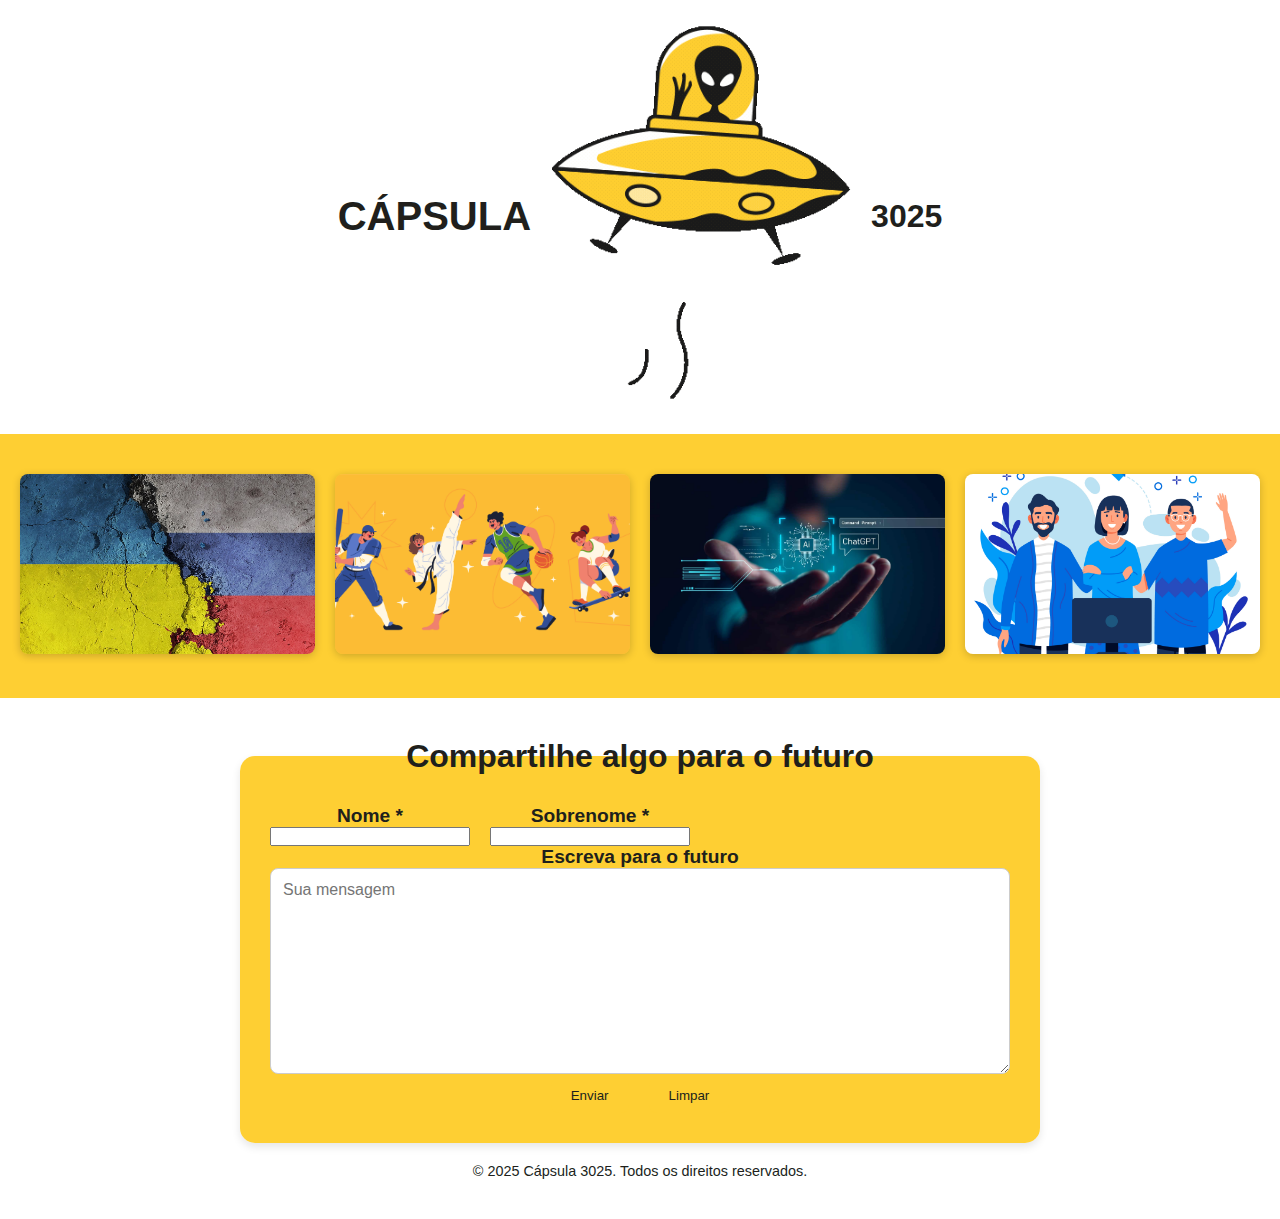
<file: html E css/index.html>
<!DOCTYPE html>
<html lang="pt-br">
<head>
  <meta charset="UTF-8">
  <meta name="viewport" content="width=device-width, initial-scale=1.0">
  <link rel="stylesheet" href="estilo-home/01.css">
  <title>Cápsula 3025</title>
</head>
<body>

<header>
  <div class="div-header">
    <h1 class="um">CÁPSULA</h1>
    <img class="dois" src="/imagens/98586ef9af.gif" alt="Animação cápsula">
    <h2 class="tres">3025</h2>
  </div>
</header>

<main>
  <a href="/seçoes/primeiro.html">
    <img src="/imagens/Ukraine-peace-hero-1200-x-675.jpg"
         alt="Imagem 1">
  </a>

  <a href="/seçoes/segundo.html">
    <img src="/imagens/9296556.jpg"
         alt="Imagem 2">
  </a>

  <a href="/seçoes/terceiro.html">
    <img src="/imagens/inteligencia-articial.jpg"
         alt="Imagem 3">
  </a>

  <a href="/seçoes/membros.html">
    <img src="/imagens/2672335.jpg"
         alt="Imagem 4">
  </a>
</main>

<footer>
  <form action="#" method="post">
    <fieldset>
      <legend>Compartilhe algo para o futuro</legend>

      <div class="input-group">
        <div>
          <label for="nome">Nome *</label><br>
          <input type="text" id="nome" name="nome" required>
        </div>

        <div>
          <label for="sobrenome">Sobrenome *</label><br>
          <input type="text" id="sobrenome" name="sobrenome" required>
        </div>
      </div>

      <div>
        <label for="mensagem">Escreva para o futuro</label><br>
        <textarea id="mensagem" name="mensagem" placeholder="Sua mensagem" rows="10" required></textarea>
      </div>

      <div class="buttons">
        <button type="submit">Enviar</button>
        <button type="reset">Limpar</button>
      </div>
    </fieldset>
  </form>

  <div class="footer-bottom">
    &copy; 2025 Cápsula 3025. Todos os direitos reservados.
  </div>
</footer>

</body>
</html>
</file>
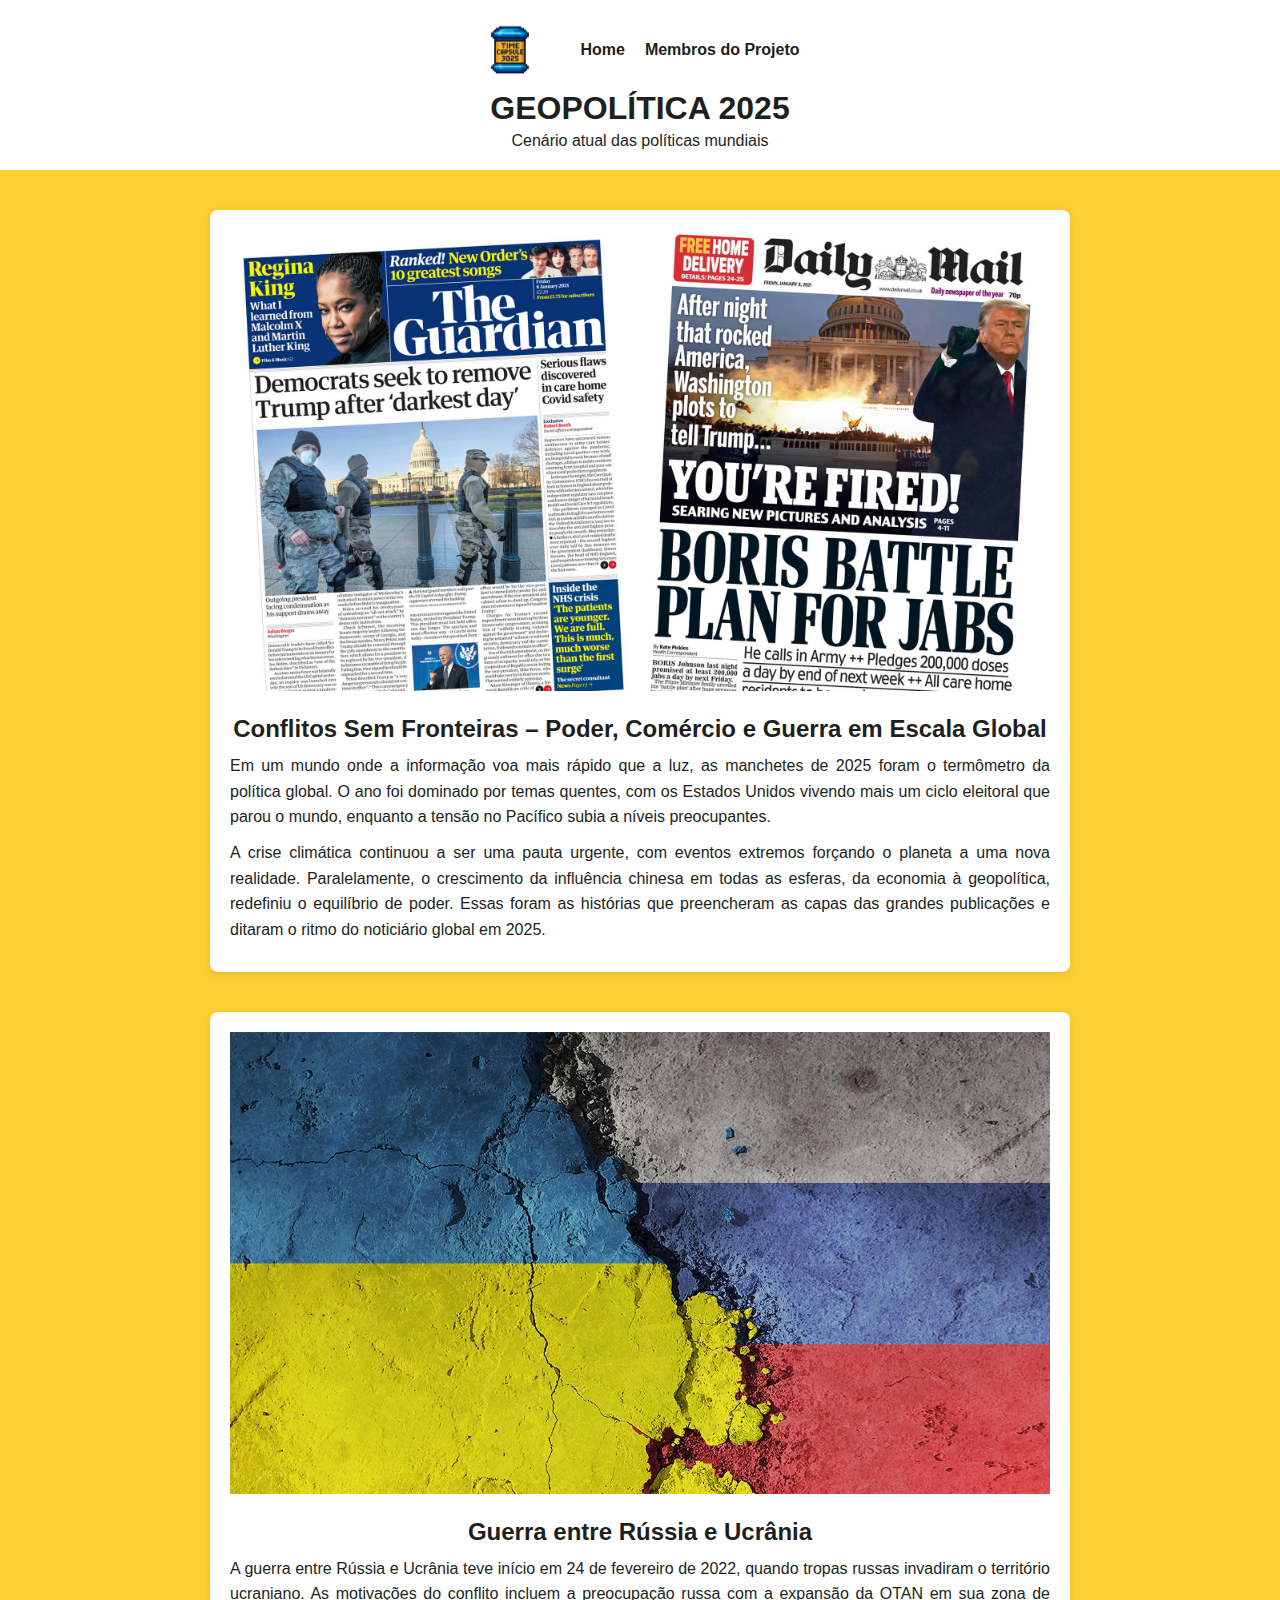
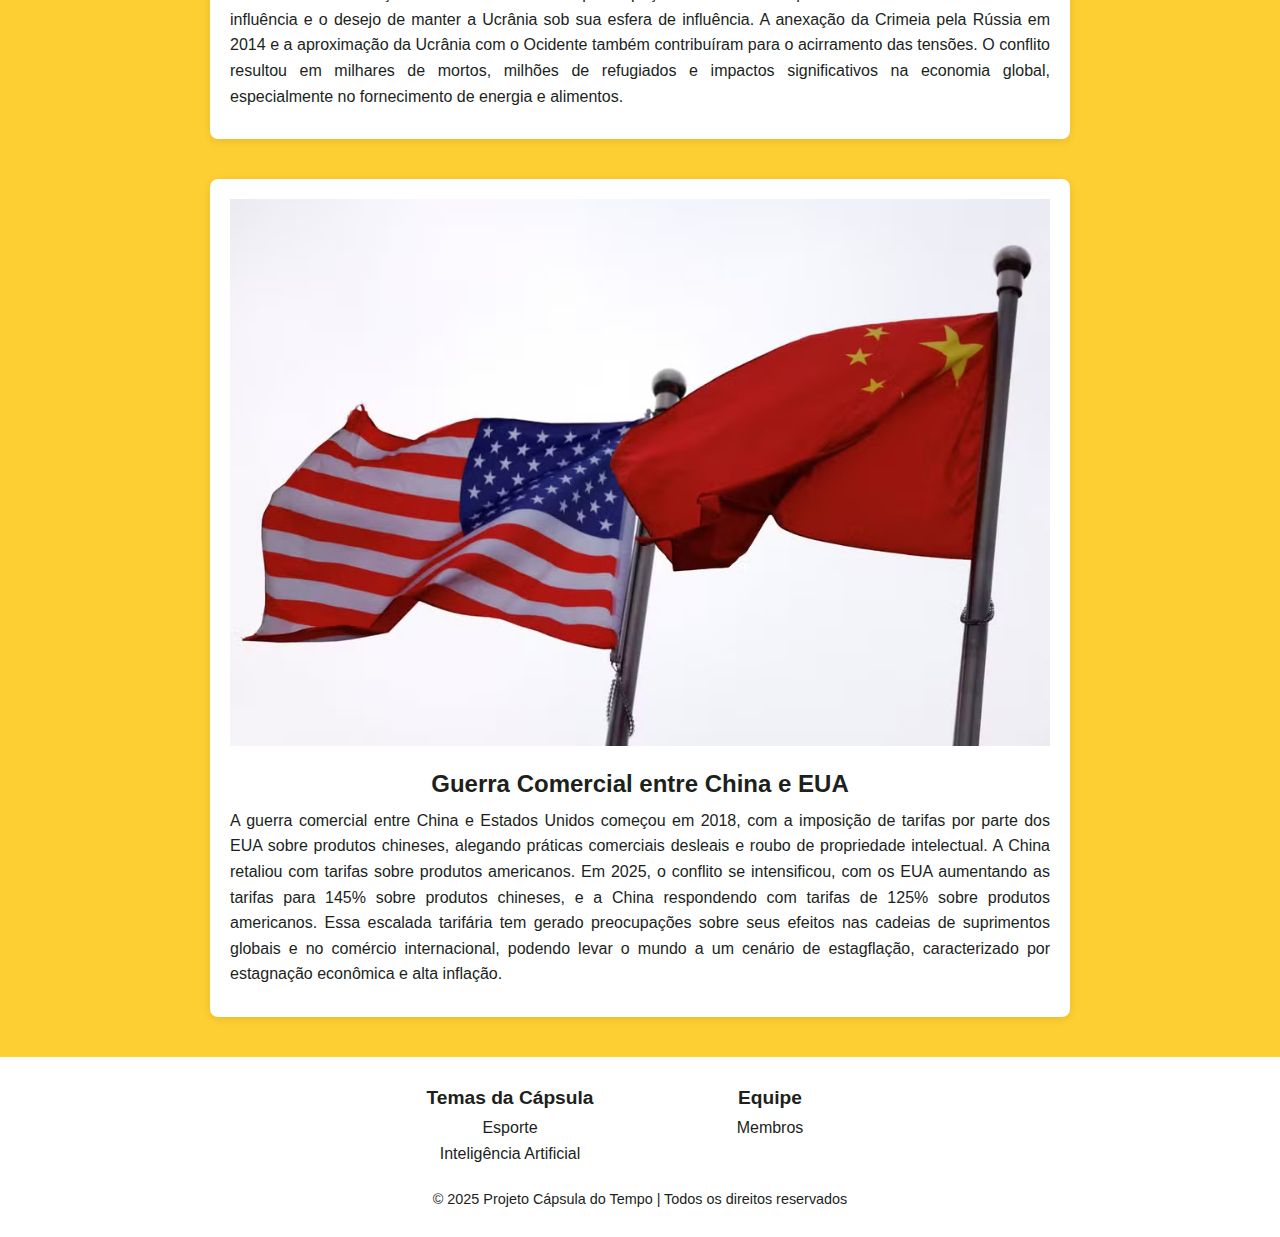
<file: html E css/seçoes/primeiro.html>
<!DOCTYPE html>
<html lang="pt-br">
<head>
    <meta charset="UTF-8">
    <meta name="viewport" content="width=device-width, initial-scale=1.0">
    <link rel="stylesheet" href="estilo-seçoes/seçao-1.css">
    <title>GEOPOLÍTICA EM 2025</title>
</head>
<body>

    <header>
        <nav>
            <img src="/imagens/logo-secoes.jpeg" alt="Logo do site">
            <ul>
                <li><a href="/html E css/index.html">Home</a></li>
                <li><a href="/seçoes/membros.html">Membros do Projeto</a></li>
            </ul>
        </nav>
        <h1>GEOPOLÍTICA 2025</h1>
        <p>Cenário atual das políticas mundiais</p>
    </header>

    <main>
        <article>
            <img src="/imagens/manchetes.jpg" alt="Imagem relacionada ao tema">
            <h2>Conflitos Sem Fronteiras – Poder, Comércio e Guerra em Escala Global</h2>
            <p>Em um mundo onde a informação voa mais rápido que a luz, as manchetes de 2025 foram
                 o termômetro da política global. O ano foi dominado por temas quentes, com os Estados
                  Unidos vivendo mais um ciclo eleitoral que parou o mundo, enquanto a tensão no
                  Pacífico subia a níveis preocupantes.</p>
            <p>A crise climática continuou a ser uma pauta urgente, com eventos extremos forçando o planeta
                 a uma nova realidade. Paralelamente, o crescimento da influência chinesa em todas as esferas,
                 da economia à geopolítica, redefiniu o equilíbrio de poder. Essas foram as histórias que
          preencheram as capas das grandes publicações e ditaram o ritmo do noticiário global em 2025.</p>
        </article>

        <article>
            <img src="/imagens/Ukraine-peace-hero-1200-x-675.jpg" alt="Imagem relacionada ao tema">
            <h2>Guerra entre Rússia e Ucrânia</h2>
            <p>A guerra entre Rússia e Ucrânia teve início em 24 de fevereiro de 2022, quando tropas russas invadiram o território ucraniano.
                As motivações do conflito incluem a preocupação russa com a expansão da OTAN em sua zona de influência e o desejo de manter a Ucrânia sob sua esfera de influência.
                A anexação da Crimeia pela Rússia em 2014 e a aproximação da Ucrânia com o Ocidente também contribuíram para o acirramento das tensões. O conflito resultou em milhares de mortos,
                milhões de refugiados e impactos significativos na economia global, especialmente no fornecimento de energia e alimentos.</p>
        </article>

         <article>
            <img src="/imagens/chinaxusa.jpg" alt="Imagem relacionada ao tema">
            <h2>Guerra Comercial entre China e EUA</h2>
            <p>
            A guerra comercial entre China e Estados Unidos começou em 2018, com a imposição de tarifas por parte dos EUA sobre produtos chineses, alegando práticas comerciais desleais e roubo de propriedade intelectual.
            A China retaliou com tarifas sobre produtos americanos. Em 2025, o conflito se intensificou, com os EUA aumentando as tarifas para 145% sobre produtos chineses, e a China respondendo com tarifas de 125% sobre produtos americanos.
            Essa escalada tarifária tem gerado preocupações sobre seus efeitos nas cadeias de suprimentos globais e no comércio internacional, podendo levar o mundo a um cenário de estagflação, caracterizado por estagnação econômica e alta inflação.
            </p>
        </article>
    </main>

<footer>
    <div class="footer-content">
        <div class="footer-section">
            <h3>Temas da Cápsula</h3>
            <ul>
                <li><a href="segundo.html">Esporte</a></li>
                <li><a href="terceiro.html">Inteligência Artificial</a></li>
            </ul>
        </div>
        <div class="footer-section">
            <h3>Equipe</h3>
            <ul>
                <li><a href="membros.html">Membros</a></li>
            </ul>
        </div>
    </div>
    <div class="footer-bottom">
        <p>&copy; 2025 Projeto Cápsula do Tempo | Todos os direitos reservados</p>
    </div>
</footer>

</body>
</html>
</file>
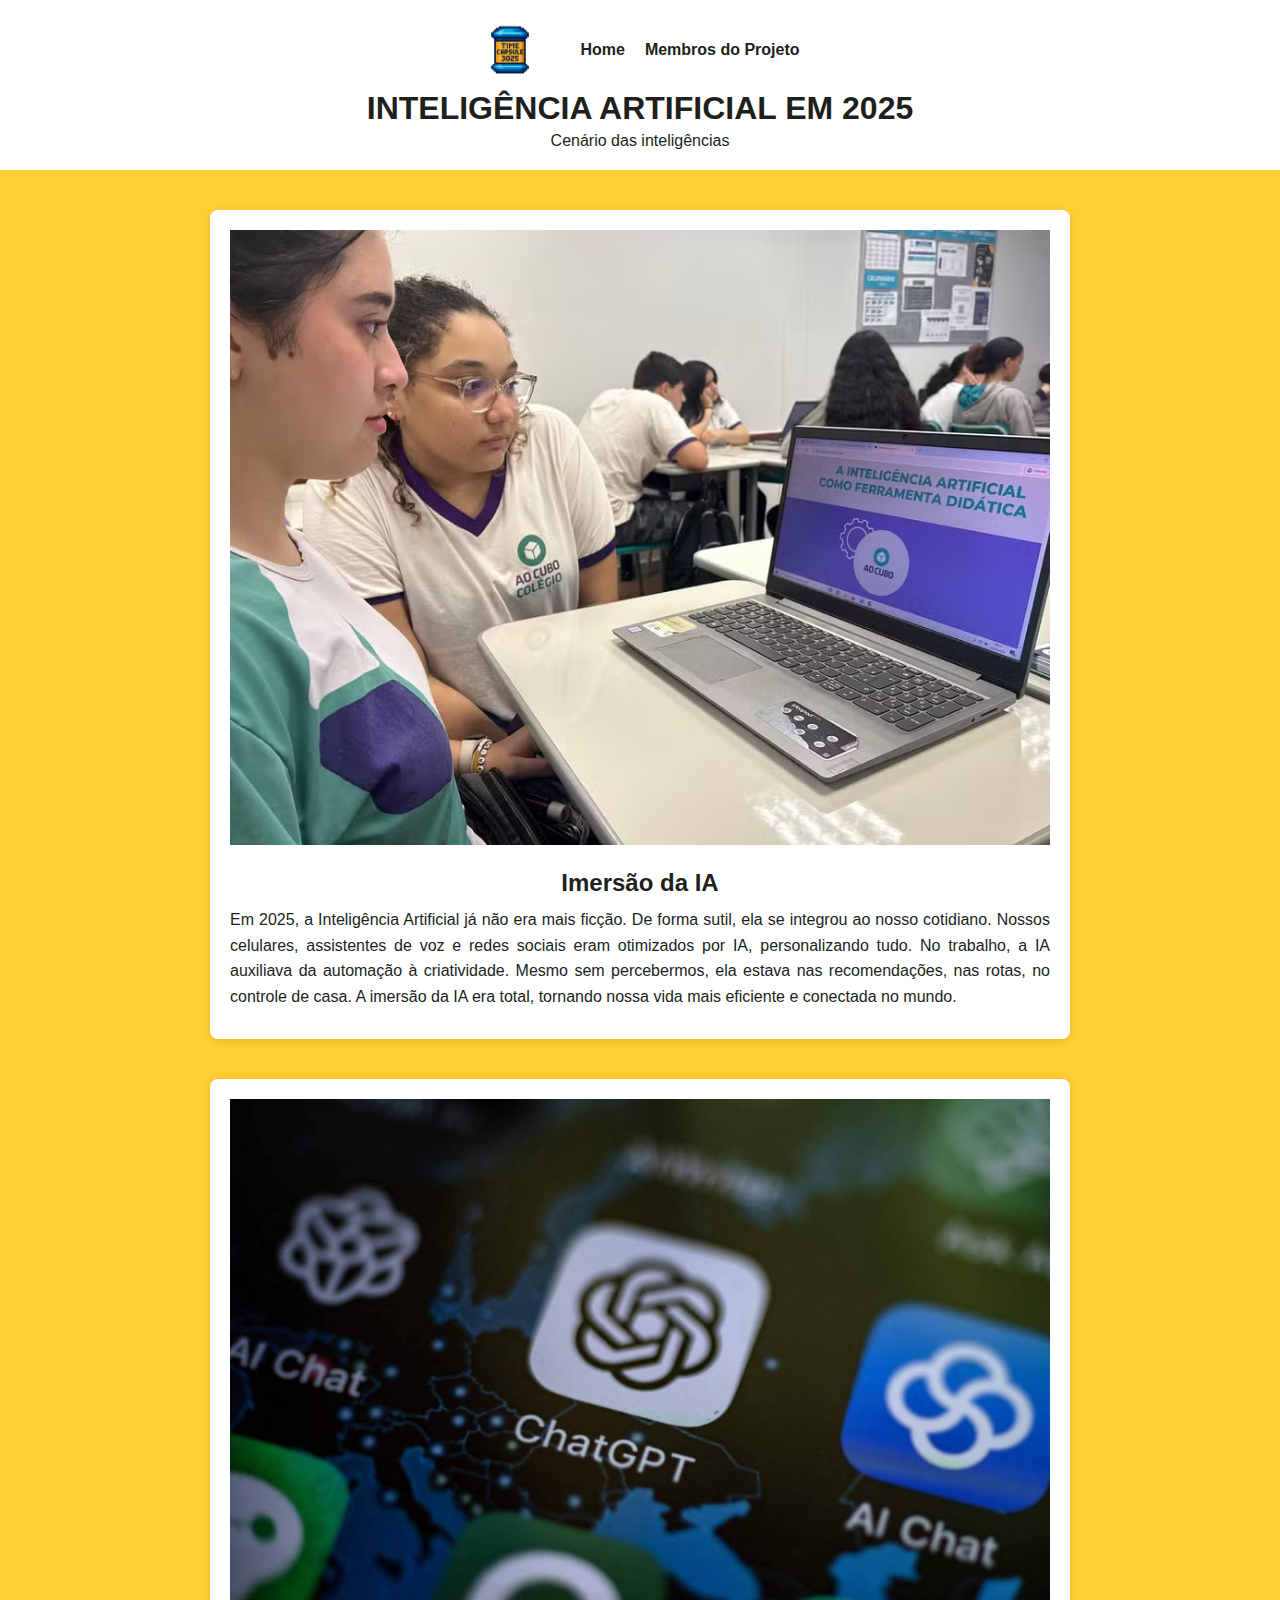
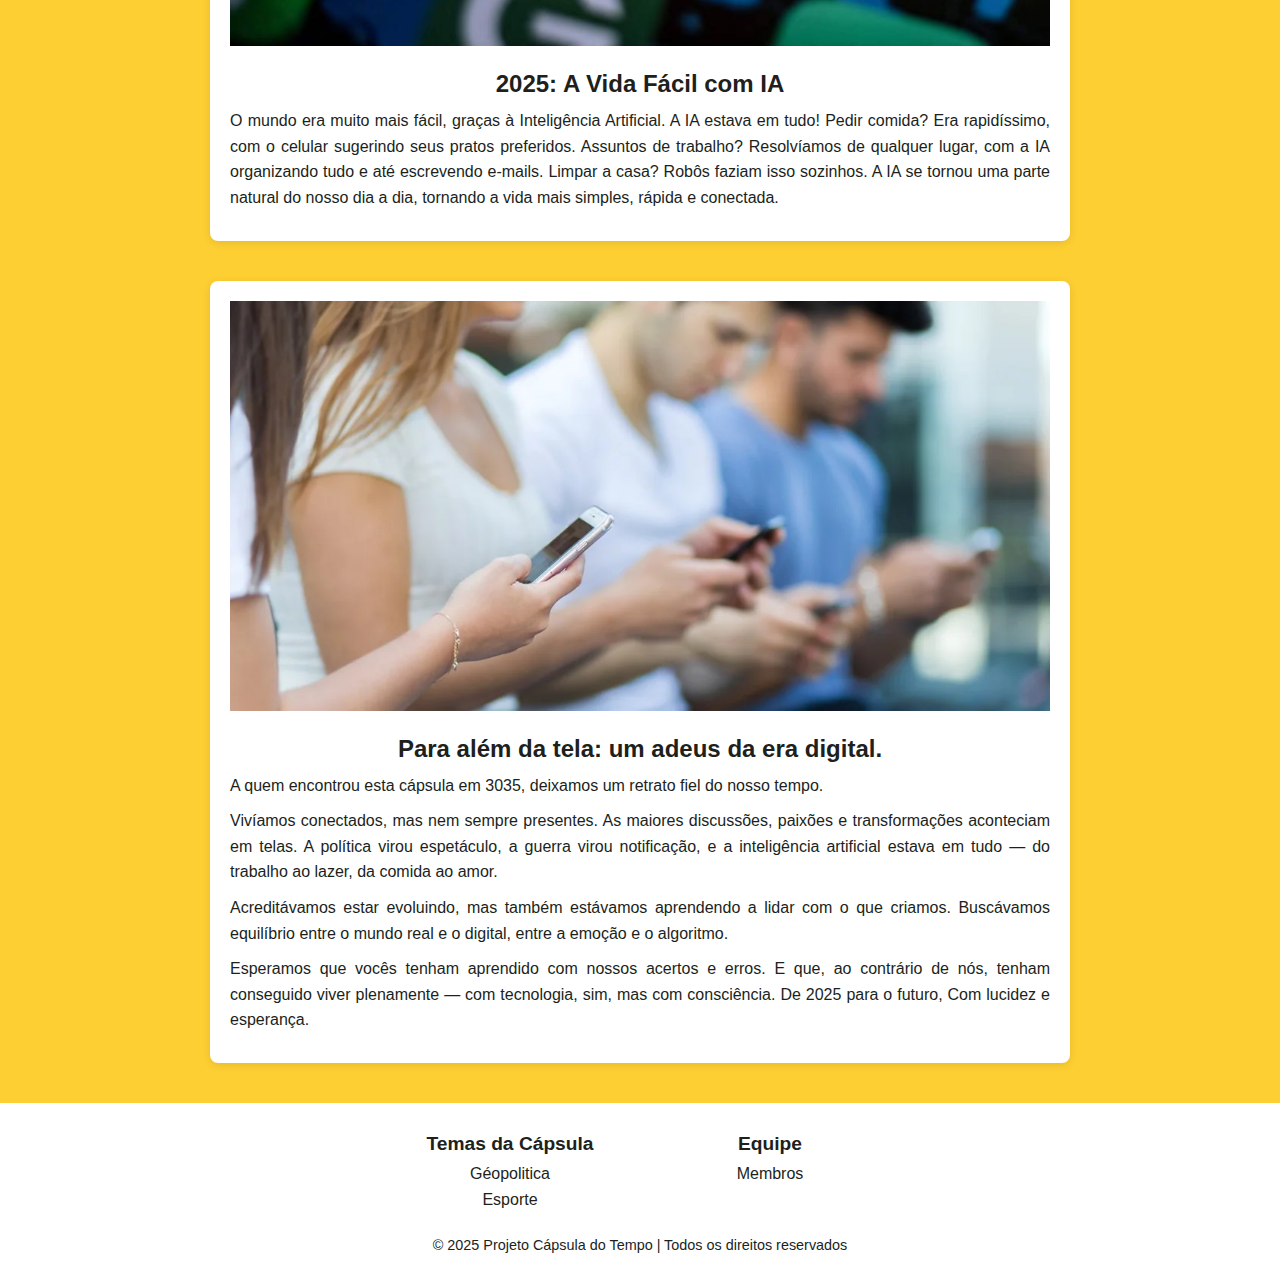
<file: html E css/seçoes/terceiro.html>
<!DOCTYPE html>
<html lang="pt-br">
<head>
    <meta charset="UTF-8" />
    <meta name="viewport" content="width=device-width, initial-scale=1.0" />
    <link rel="stylesheet" href="estilo-seçoes/seçao-3.css" />
    <title>INTELIGÊNCIA ARTIFICIAL</title>
</head>
<body>
    <header>
        <nav>
            <img src="/imagens/logo-secoes.jpeg" alt="Logo do site" />
            <ul>
                <li><a href="/html E css/index.html">Home</a></li>
                <li><a href="membros.html">Membros do Projeto</a></li>
            </ul>
        </nav>
        <h1>INTELIGÊNCIA ARTIFICIAL EM 2025</h1>
        <p>Cenário das inteligências</p>
    </header>

    <main>
        <article>
            <img src="/imagens/ia-em-tudo.jpeg" alt="Imagem relacionada ao tema" />
            <h2>Imersão da IA</h2>
            <p>Em 2025, a Inteligência Artificial já não era mais ficção. De forma sutil, ela 
                se integrou ao nosso cotidiano. Nossos celulares, assistentes de voz e redes sociais eram otimizados por IA, personalizando tudo.
                No trabalho, a IA auxiliava da automação à criatividade. Mesmo sem percebermos, ela estava nas 
                recomendações, nas rotas, no controle de casa. A imersão da IA era total, tornando nossa vida 
                mais eficiente e conectada no mundo.</p>
        </article>

        <article>
            <img src="/imagens/ia-celular.jpg" alt="Imagem relacionada ao tema" />
            <h2>2025: A Vida Fácil com IA</h2>
            <p>O mundo era muito mais fácil, graças à Inteligência Artificial. A IA estava em tudo!
                Pedir comida? Era rapidíssimo, com o celular sugerindo seus pratos preferidos. Assuntos de trabalho? Resolvíamos de qualquer lugar, com a IA organizando tudo e até escrevendo e-mails. Limpar a casa? Robôs faziam isso sozinhos.
                A IA se tornou uma parte natural do nosso dia a dia, tornando a vida mais simples, rápida e conectada.</p>
        </article>

        <article>
            <img src="/imagens/celular.jpeg" alt="Imagem relacionada ao tema" />
            <h2>Para além da tela: um adeus da era digital.</h2>
            <p>A quem encontrou esta cápsula em 3035, deixamos um retrato fiel do nosso tempo.</p>
            <p>Vivíamos conectados, mas nem sempre presentes. As maiores discussões, paixões e transformações 
            aconteciam em telas. A política virou espetáculo, a guerra virou notificação, e a inteligência artificial estava em tudo — do trabalho ao lazer, da comida ao amor.</p>
            <p>Acreditávamos estar evoluindo, mas também estávamos aprendendo a lidar com o que criamos. 
            Buscávamos equilíbrio entre o mundo real e o digital, entre a emoção e o algoritmo.</p>
            <p>Esperamos que vocês tenham aprendido com nossos acertos e erros. E que, ao contrário de nós,
             tenham conseguido viver plenamente — com tecnologia, sim, mas com consciência.
            De 2025 para o futuro,
            Com lucidez e esperança.</p>
        </article>
    </main>

    <footer>
        <div class="footer-content">
            <div class="footer-section">
                <h3>Temas da Cápsula</h3>
                <ul>
                    <li><a href="primeiro.html">Géopolitica</a></li>
                    <li><a href="segundo.html">Esporte</a></li>
                </ul>
            </div>
            <div class="footer-section">
                <h3>Equipe</h3>
                <ul>
                    <li><a href="membros.html">Membros</a></li>
                </ul>
            </div>
        </div>
        <div class="footer-bottom">
            <p>&copy; 2025 Projeto Cápsula do Tempo | Todos os direitos reservados</p>
        </div>
    </footer>
</body>
</html>
</file>
<file: html E css/estilo-home/01.css>
/* Reset básico */
* {
    margin: 0;
    padding: 0;
    box-sizing: border-box;
}

/* Corpo */
body {
    font-family: Arial, sans-serif;
    background-color: rgba(254, 207, 51, 1); /* fundo amarelo ouro */
    color: rgb(32, 31, 28); /* cor da fonte */
    text-align: center;
}

/* Cabeçalho */
header {
    width: 100%;
    background-color: rgba(255, 255, 255, 1); /* branco */
    color: rgb(32, 31, 28);
    padding: 20px;
}

.div-header {
    display: flex;
    align-items: center;
    justify-content: center;
    gap: 20px;
    flex-wrap: wrap;
}

.div-header img {
    width: 300px;
    height: auto;
}

header h1, header h2 {
    font-weight: bold;
}

header h1 {
    font-size: 2.5rem;
}

header h2 {
    font-size: 2rem;
}

/* Conteúdo principal */
main {
    display: grid;
    grid-template-columns: repeat(auto-fit, minmax(250px, 1fr));
    gap: 20px;
    max-width: 1320px;
    margin: 40px auto;
    padding: 0 20px;
}

main a {
    display: block;
    transition: transform 0.3s ease;
}

main a:hover {
    transform: scale(1.05);
}

main a img {
    width: 100%;
    height: 180px;
    object-fit: cover;
    border-radius: 8px;
    box-shadow: 0 2px 8px rgba(0,0,0,0.2);
}

/* Rodapé */
footer {
    width: 100%;
    background-color: rgba(255, 255, 255, 1);
    color: rgb(32, 31, 28);
    padding: 40px 20px;
}

/* Parte do formulário */

form {
    max-width: 800px;
    margin: 0 auto;
}

fieldset {
    background-color: rgba(254, 207, 51, 1);
    padding: 30px;
    border-radius: 15px;
    border: none;
    box-shadow: 0 4px 8px rgba(0,0,0,0.1);
}

legend {
    font-weight: bold;
    font-size: 2rem;
    text-align: center;
}

label {
    font-weight: bold;
    font-size: 1.2rem;
}

.input-group {
    display: flex;
    gap: 20px;
    flex-wrap: wrap;
}

.input-group input {
    flex: 1;
    min-width: 200px;
}

textarea {
    width: 100%;
    padding: 12px;
    border: 1px solid #ccc;
    border-radius: 8px;
    resize: vertical;
    font-family: inherit;
    font-size: 1rem;
}

button {
    padding: 10px 20px;
    border: none;
    background-color: rgba(254, 207, 51, 1);
    color: rgb(32, 31, 28);
    cursor: pointer;
    border-radius: 8px;
    transition: background-color 0.3s;
}

button:hover {
    background-color: rgb(247, 189, 0);
}

.buttons {
    display: flex;
    gap: 20px;
    justify-content: center;
}

.footer-bottom {
    margin-top: 20px;
    text-align: center;
    font-size: 0.9rem;
}
</file>
<file: html E css/seçoes/estilo-seçoes/seçao-1.css>
/* Reset básico */
* {
    margin: 0;
    padding: 0;
    box-sizing: border-box;
}

/* Corpo */
body {
    font-family: Arial, sans-serif;
    background-color: rgba(254, 207, 51, 1); /* fundo amarelo ouro */
    color: rgb(32, 31, 28); /* cor da fonte */
    text-align: center;
}

/* Cabeçalho */
header {
    background-color: rgba(255, 255, 255, 1); /* branco */
    color: rgb(32, 31, 28);
    padding: 20px;
    width: 100%;
}

header nav {
    display: flex;
    justify-content: center;
    align-items: center;
    gap: 40px;
    flex-wrap: wrap;
}

header nav ul {
    list-style: none;
    display: flex;
    gap: 20px;
}

header nav li a {
    color: rgb(32, 31, 28);
    text-decoration: none;
    font-weight: bold;
}

header nav img {
    height: 60px;
    width: auto;
}

/* Texto do cabeçalho */
header h1 {
    margin-top: 10px;
}

header p {
    margin-top: 5px;
}

/* Conteúdo principal */
main {
    max-width: 900px;
    margin: 40px auto;
    display: flex;
    flex-direction: column;
    gap: 40px;
    padding: 0 20px;
}

article {
    background-color: white;
    padding: 20px;
    border-radius: 8px;
    box-shadow: 0 2px 8px rgba(0,0,0,0.1);
}

article img {
    max-width: 100%;
    height: auto;
    margin-bottom: 20px;
}

article h2 {
    margin-bottom: 10px;
    color: rgb(32, 31, 28);
}

article p {
    margin-bottom: 10px;
    line-height: 1.6;
    text-align: justify;
}

/* Rodapé */
footer {
    background-color: rgba(255, 255, 255, 1);
    color: rgb(32, 31, 28);
    padding: 30px 20px;
    width: 100%;
}

.footer-content {
    display: flex;
    justify-content: center;
    align-items: flex-start;
    gap: 60px;
    flex-wrap: wrap;
    max-width: 1200px;
    margin: 0 auto;
}

.footer-section {
    min-width: 200px;
}

.footer-section h3 {
    margin-bottom: 10px;
    font-size: 1.2rem;
}

.footer-section ul {
    list-style: none;
    padding: 0;
}

.footer-section ul li {
    margin-bottom: 8px;
}

.footer-section ul li a {
    color: rgb(32, 31, 28);
    text-decoration: none;
    transition: color 0.3s;
}

.footer-section ul li a:hover {
    color: rgba(254, 207, 51, 1); /* cor de destaque no hover */
}

.footer-bottom {
    text-align: center;
    margin-top: 20px;
    font-size: 0.9rem;
}

/* Responsividade */
@media(max-width:768px){
    header nav {
        flex-direction: column;
        gap: 20px;
    }

    .footer-content {
        flex-direction: column;
        align-items: center;
        gap: 30px;
    }
}
</file>
<file: html E css/seçoes/estilo-seçoes/seçao-3.css>
/* Reset básico */
* {
    margin: 0;
    padding: 0;
    box-sizing: border-box;
}

/* Corpo */
body {
    font-family: Arial, sans-serif;
    background-color: rgba(254, 207, 51, 1); /* fundo amarelo ouro */
    color: rgb(32, 31, 28); /* cor da fonte */
    text-align: center;
}

/* Cabeçalho */
header {
    background-color: rgba(255, 255, 255, 1); /* branco */
    color: rgb(32, 31, 28);
    padding: 20px;
    width: 100%;
}

header nav {
    display: flex;
    justify-content: center;
    align-items: center;
    gap: 40px;
    flex-wrap: wrap;
}

header nav ul {
    list-style: none;
    display: flex;
    gap: 20px;
}

header nav li a {
    color: rgb(32, 31, 28);
    text-decoration: none;
    font-weight: bold;
}

header nav img {
    height: 60px;
    width: auto;
}

/* Texto do cabeçalho */
header h1 {
    margin-top: 10px;
}

header p {
    margin-top: 5px;
}

/* Conteúdo principal */
main {
    max-width: 900px;
    margin: 40px auto;
    display: flex;
    flex-direction: column;
    gap: 40px;
    padding: 0 20px;
}

article {
    background-color: white;
    padding: 20px;
    border-radius: 8px;
    box-shadow: 0 2px 8px rgba(0,0,0,0.1);
}

article img {
    max-width: 100%;
    height: auto;
    margin-bottom: 20px;
}

article h2 {
    margin-bottom: 10px;
    color: rgb(32, 31, 28);
}

article p {
    margin-bottom: 10px;
    line-height: 1.6;
    text-align: justify;
}

/* Rodapé */
footer {
    background-color: rgba(255, 255, 255, 1);
    color: rgb(32, 31, 28);
    padding: 30px 20px;
    width: 100%;
}

.footer-content {
    display: flex;
    justify-content: center;
    align-items: flex-start;
    gap: 60px;
    flex-wrap: wrap;
    max-width: 1200px;
    margin: 0 auto;
}

.footer-section {
    min-width: 200px;
}

.footer-section h3 {
    margin-bottom: 10px;
    font-size: 1.2rem;
}

.footer-section ul {
    list-style: none;
    padding: 0;
}

.footer-section ul li {
    margin-bottom: 8px;
}

.footer-section ul li a {
    color: rgb(32, 31, 28);
    text-decoration: none;
    transition: color 0.3s;
}

.footer-section ul li a:hover {
    color: rgba(254, 207, 51, 1); /* cor de destaque no hover */
}

.footer-bottom {
    text-align: center;
    margin-top: 20px;
    font-size: 0.9rem;
}

/* Responsividade */
@media(max-width:768px){
    header nav {
        flex-direction: column;
        gap: 20px;
    }

    .footer-content {
        flex-direction: column;
        align-items: center;
        gap: 30px;
    }
}
</file>
